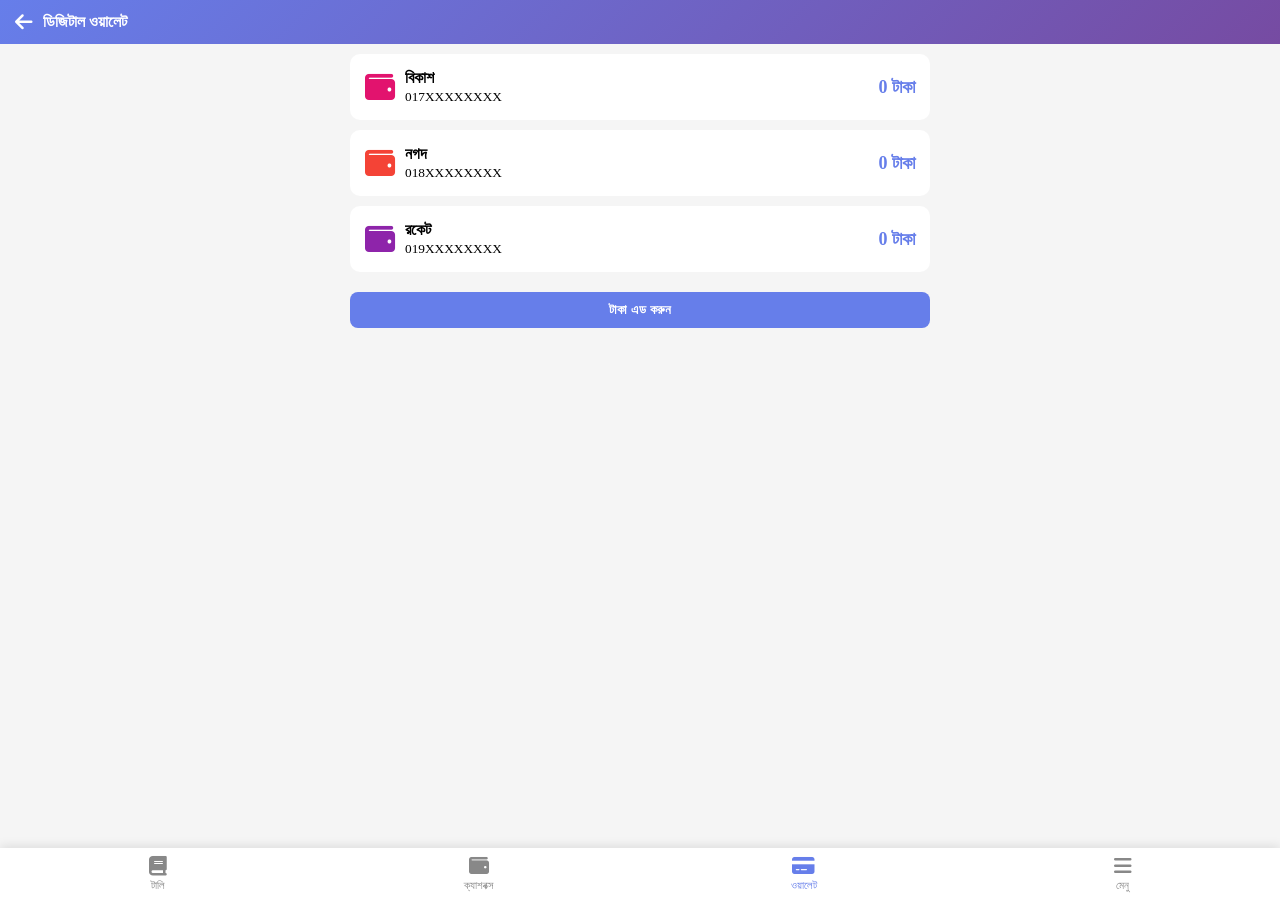
<file: wallet.html>
<!DOCTYPE html>
<html lang="bn">
<head>
  <title>ওয়ালেট - Smart Dokan Khata</title>
  <meta charset="UTF-8">
  <meta name="viewport" content="width=device-width, initial-scale=1.0">
  <link rel="stylesheet" href="https://cdnjs.cloudflare.com/ajax/libs/font-awesome/6.5.1/css/all.min.css">
  <style>
    *{box-sizing:border-box;} body{font-family: 'SolaimanLipi'; background:#f5f5f5; margin:0; padding-bottom:70px;}
  .top-bar{background:linear-gradient(135deg, #667eea 0%, #764ba2 100%); color:white; padding:12px 15px; display:flex; align-items:center; gap:10px;}
  .top-bar i{font-size:20px; cursor:pointer;}.top-bar h2{margin:0; font-size:16px; flex:1;}
  .container{max-width:600px; margin:auto; padding:10px;}
  .wallet-card{background:white; padding:15px; border-radius:10px; margin-bottom:10px; display:flex; justify-content:space-between; align-items:center;}
  .wallet-icon{font-size:30px; margin-right:10px;}
  .bKash{color:#E2136E;}.Nagad{color:#F44336;}.Rocket{color:#8E24AA;}
  .amount{font-size:18px; font-weight:bold; color:#667eea;}
  .btn{width:100%; padding:10px; background:#667eea; color:white; border:none; border-radius:8px; font-weight:bold; cursor:pointer; margin-top:10px;}
  .bottom-nav{position:fixed; bottom:0; left:0; right:0; background:white; display:flex; justify-content:space-around; padding:8px 0; box-shadow:0 -2px 10px rgba(0,0,0,0.1);}
  .nav-item{text-align:center; color:#888; font-size:11px; cursor:pointer;}
  .nav-item.active{color:#667eea;}.nav-item i{font-size:20px; display:block; margin-bottom:3px;}
  </style>
</head>
<body>
  <div class="top-bar">
    <i class="fa-solid fa-arrow-left" onclick="window.location.href='dashboard.html'"></i>
    <h2>ডিজিটাল ওয়ালেট</h2>
  </div>
  <div class="container">
    <div class="wallet-card">
      <div style="display:flex; align-items:center;"><i class="fa-solid fa-wallet bKash wallet-icon"></i><div><b>বিকাশ</b><br><small>017XXXXXXXX</small></div></div>
      <div class="amount">0 টাকা</div>
    </div>
    <div class="wallet-card">
      <div style="display:flex; align-items:center;"><i class="fa-solid fa-wallet Nagad wallet-icon"></i><div><b>নগদ</b><br><small>018XXXXXXXX</small></div></div>
      <div class="amount">0 টাকা</div>
    </div>
    <div class="wallet-card">
      <div style="display:flex; align-items:center;"><i class="fa-solid fa-wallet Rocket wallet-icon"></i><div><b>রকেট</b><br><small>019XXXXXXXX</small></div></div>
      <div class="amount">0 টাকা</div>
    </div>
    <button class="btn" onclick="alert('ওয়ালেটে টাকা এড করার অপশন আসছে')">টাকা এড করুন</button>
  </div>
  <div class="bottom-nav">
    <div class="nav-item" onclick="window.location.href='dashboard.html'"><i class="fa-solid fa-book"></i>টালি</div>
    <div class="nav-item" onclick="window.location.href='cashbox.html'"><i class="fa-solid fa-wallet"></i>ক্যাশবক্স</div>
    <div class="nav-item active"><i class="fa-solid fa-credit-card"></i>ওয়ালেট</div>
    <div class="nav-item" onclick="window.location.href='menu.html'"><i class="fa-solid fa-bars"></i>মেনু</div>
  </div>
</body>
</html>
</file>
